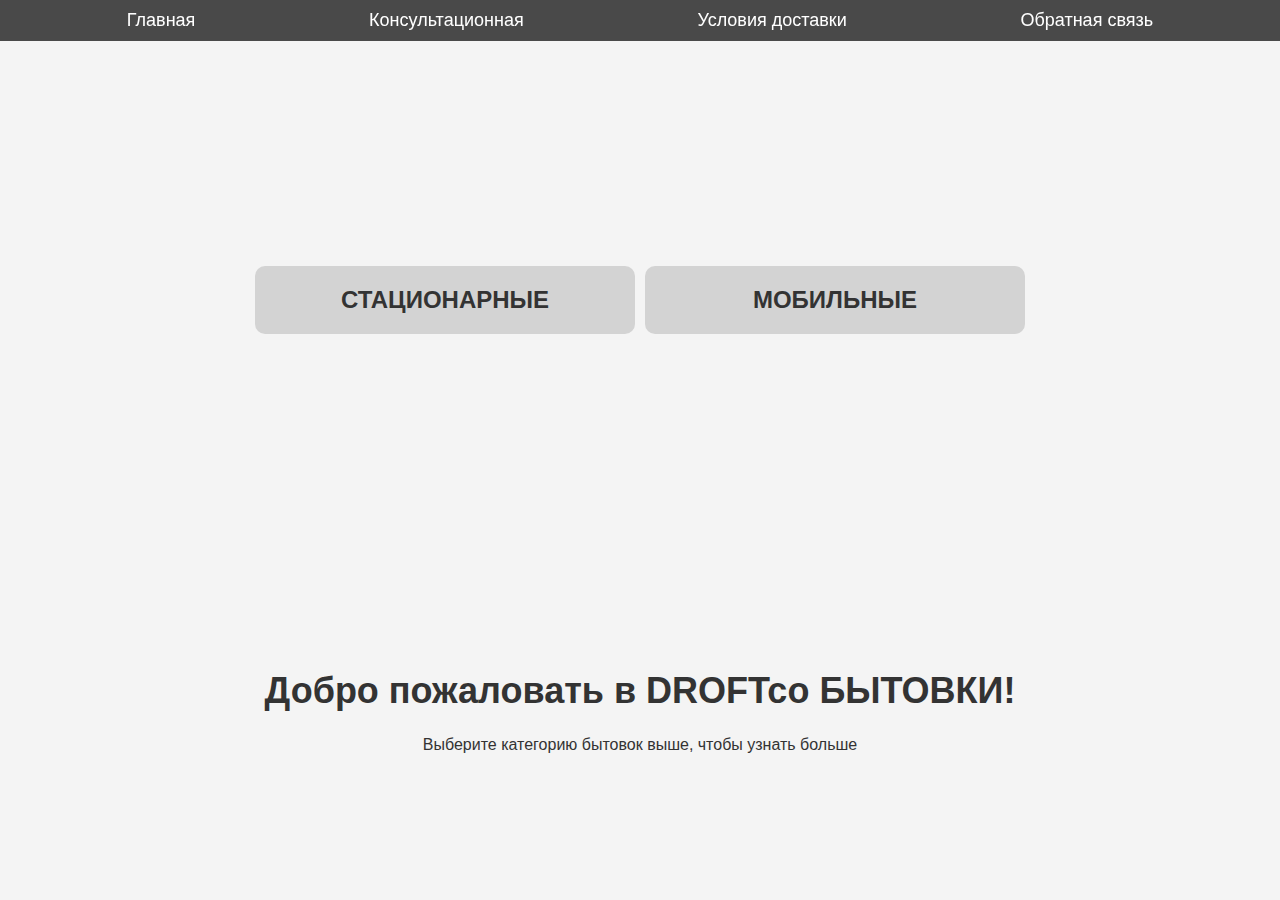
<file: index.html>
<script type="text/javascript">
        var gk_isXlsx = false;
        var gk_xlsxFileLookup = {};
        var gk_fileData = {};
        function filledCell(cell) {
          return cell !== '' && cell != null;
        }
        function loadFileData(filename) {
        if (gk_isXlsx && gk_xlsxFileLookup[filename]) {
            try {
                var workbook = XLSX.read(gk_fileData[filename], { type: 'base64' });
                var firstSheetName = workbook.SheetNames[0];
                var worksheet = workbook.Sheets[firstSheetName];

                // Convert sheet to JSON to filter blank rows
                var jsonData = XLSX.utils.sheet_to_json(worksheet, { header: 1, blankrows: false, defval: '' });
                // Filter out blank rows (rows where all cells are empty, null, or undefined)
                var filteredData = jsonData.filter(row => row.some(filledCell));

                // Heuristic to find the header row by ignoring rows with fewer filled cells than the next row
                var headerRowIndex = filteredData.findIndex((row, index) =>
                  row.filter(filledCell).length >= filteredData[index + 1]?.filter(filledCell).length
                );
                // Fallback
                if (headerRowIndex === -1 || headerRowIndex > 25) {
                  headerRowIndex = 0;
                }

                // Convert filtered JSON back to CSV
                var csv = XLSX.utils.aoa_to_sheet(filteredData.slice(headerRowIndex)); // Create a new sheet from filtered array of arrays
                csv = XLSX.utils.sheet_to_csv(csv, { header: 1 });
                return csv;
            } catch (e) {
                console.error(e);
                return "";
            }
        }
        return gk_fileData[filename] || "";
        }
        </script><script type="text/javascript">
        var gk_isXlsx = false;
        var gk_xlsxFileLookup = {};
        var gk_fileData = {};
        function filledCell(cell) {
          return cell !== '' && cell != null;
        }
        function loadFileData(filename) {
        if (gk_isXlsx && gk_xlsxFileLookup[filename]) {
            try {
                var workbook = XLSX.read(gk_fileData[filename], { type: 'base64' });
                var firstSheetName = workbook.SheetNames[0];
                var worksheet = workbook.Sheets[firstSheetName];

                // Convert sheet to JSON to filter blank rows
                var jsonData = XLSX.utils.sheet_to_json(worksheet, { header: 1, blankrows: false, defval: '' });
                // Filter out blank rows (rows where all cells are empty, null, or undefined)
                var filteredData = jsonData.filter(row => row.some(filledCell));

                // Heuristic to find the header row by ignoring rows with fewer filled cells than the next row
                var headerRowIndex = filteredData.findIndex((row, index) =>
                  row.filter(filledCell).length >= filteredData[index + 1]?.filter(filledCell).length
                );
                // Fallback
                if (headerRowIndex === -1 || headerRowIndex > 25) {
                  headerRowIndex = 0;
                }

                // Convert filtered JSON back to CSV
                var csv = XLSX.utils.aoa_to_sheet(filteredData.slice(headerRowIndex)); // Create a new sheet from filtered array of arrays
                csv = XLSX.utils.sheet_to_csv(csv, { header: 1 });
                return csv;
            } catch (e) {
                console.error(e);
                return "";
            }
        }
        return gk_fileData[filename] || "";
        }
        </script><!DOCTYPE html>
<html lang="ru">
<head>
    <meta charset="UTF-8">
    <meta name="viewport" content="width=device-width, initial-scale=1.0">
    <title>DROFTco БЫТОВКИ - Главная</title>
    <link rel="stylesheet" href="css/css_styles.css">
</head>
<body>
    <nav class="navbar">
        <ul>
            <li><a href="index.html">Главная</a></li>
            <li><a href="consulting.html">Консультационная</a></li>
            <li><a href="delivery.html">Условия доставки</a></li>
            <li><a href="feedback.html">Обратная связь</a></li>
        </ul>
    </nav>
    <section class="button-container">
        <div class="big-button">
            СТАЦИОНАРНЫЕ
            <div class="dropdown-menu">
                <div class="dropdown-grid">
                    <a href="stationary-residential.html" class="dropdown-item">
                        <img src="icons/bed.png" alt="Иконка кровати">
                        <span>ЖИЛЫЕ</span>
                    </a>
                    <a href="stationary-storage.html" class="dropdown-item">
                        <img src="icons/storage.png" alt="Иконка склада">
                        <span>СКЛАДЫ</span>
                    </a>
                    <a href="stationary-kitchen.html" class="dropdown-item">
                        <img src="icons/kitchen.png" alt="Иконка плиты">
                        <span>КУХНИ</span>
                    </a>
                    <a href="stationary-office.html" class="dropdown-item">
                        <img src="icons/printer.png" alt="Иконка принтера">
                        <span>ОФИСЫ</span>
                    </a>
                </div>
            </div>
        </div>
        <div class="big-button">
            МОБИЛЬНЫЕ
            <div class="dropdown-menu">
                <div class="dropdown-grid">
                    <a href="mobile-residential.html" class="dropdown-item">
                        <img src="icons/bed.png" alt="Иконка кровати">
                        <span>ЖИЛЫЕ</span>
                    </a>
                    <a href="mobile-storage.html" class="dropdown-item">
                        <img src="icons/storage.png" alt="Иконка склада">
                        <span>СКЛАДЫ</span>
                    </a>
                    <a href="mobile-kitchen.html" class="dropdown-item">
                        <img src="icons/kitchen.png" alt="Иконка плиты">
                        <span>КУХНИ</span>
                    </a>
                    <a href="mobile-office.html" class="dropdown-item">
                        <img src="icons/printer.png" alt="Иконка принтера">
                        <span>ОФИСЫ</span>
                    </a>
                </div>
            </div>
        </div>
    </section>
    <section class="content">
        <h1>Добро пожаловать в DROFTco БЫТОВКИ!</h1>
        <p>Выберите категорию бытовок выше, чтобы узнать больше</p>
    </section>
</body>
</html>
</file>
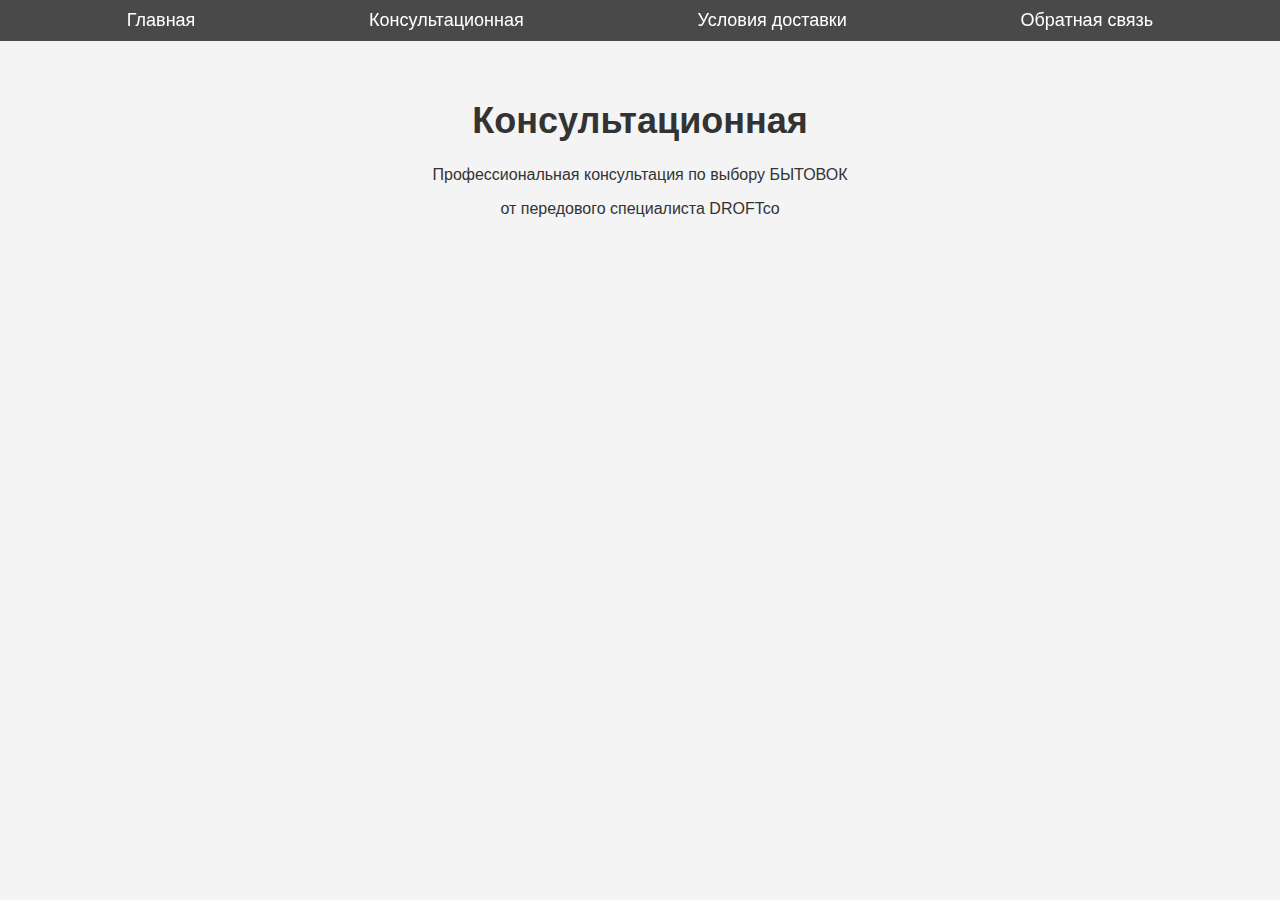
<file: consulting.html>
<script type="text/javascript">
        var gk_isXlsx = false;
        var gk_xlsxFileLookup = {};
        var gk_fileData = {};
        function filledCell(cell) {
          return cell !== '' && cell != null;
        }
        function loadFileData(filename) {
        if (gk_isXlsx && gk_xlsxFileLookup[filename]) {
            try {
                var workbook = XLSX.read(gk_fileData[filename], { type: 'base64' });
                var firstSheetName = workbook.SheetNames[0];
                var worksheet = workbook.Sheets[firstSheetName];

                // Convert sheet to JSON to filter blank rows
                var jsonData = XLSX.utils.sheet_to_json(worksheet, { header: 1, blankrows: false, defval: '' });
                // Filter out blank rows (rows where all cells are empty, null, or undefined)
                var filteredData = jsonData.filter(row => row.some(filledCell));

                // Heuristic to find the header row by ignoring rows with fewer filled cells than the next row
                var headerRowIndex = filteredData.findIndex((row, index) =>
                  row.filter(filledCell).length >= filteredData[index + 1]?.filter(filledCell).length
                );
                // Fallback
                if (headerRowIndex === -1 || headerRowIndex > 25) {
                  headerRowIndex = 0;
                }

                // Convert filtered JSON back to CSV
                var csv = XLSX.utils.aoa_to_sheet(filteredData.slice(headerRowIndex)); // Create a new sheet from filtered array of arrays
                csv = XLSX.utils.sheet_to_csv(csv, { header: 1 });
                return csv;
            } catch (e) {
                console.error(e);
                return "";
            }
        }
        return gk_fileData[filename] || "";
        }
        </script><script type="text/javascript">
        var gk_isXlsx = false;
        var gk_xlsxFileLookup = {};
        var gk_fileData = {};
        function filledCell(cell) {
          return cell !== '' && cell != null;
        }
        function loadFileData(filename) {
        if (gk_isXlsx && gk_xlsxFileLookup[filename]) {
            try {
                var workbook = XLSX.read(gk_fileData[filename], { type: 'base64' });
                var firstSheetName = workbook.SheetNames[0];
                var worksheet = workbook.Sheets[firstSheetName];

                // Convert sheet to JSON to filter blank rows
                var jsonData = XLSX.utils.sheet_to_json(worksheet, { header: 1, blankrows: false, defval: '' });
                // Filter out blank rows (rows where all cells are empty, null, or undefined)
                var filteredData = jsonData.filter(row => row.some(filledCell));

                // Heuristic to find the header row by ignoring rows with fewer filled cells than the next row
                var headerRowIndex = filteredData.findIndex((row, index) =>
                  row.filter(filledCell).length >= filteredData[index + 1]?.filter(filledCell).length
                );
                // Fallback
                if (headerRowIndex === -1 || headerRowIndex > 25) {
                  headerRowIndex = 0;
                }

                // Convert filtered JSON back to CSV
                var csv = XLSX.utils.aoa_to_sheet(filteredData.slice(headerRowIndex)); // Create a new sheet from filtered array of arrays
                csv = XLSX.utils.sheet_to_csv(csv, { header: 1 });
                return csv;
            } catch (e) {
                console.error(e);
                return "";
            }
        }
        return gk_fileData[filename] || "";
        }
        </script><!DOCTYPE html>
<html lang="ru">
<head>
    <meta charset="UTF-8">
    <meta name="viewport" content="width=device-width, initial-scale=1.0">
    <title>DROFTco БЫТОВКИ - Консультационная</title>
    <link rel="stylesheet" href="css/css_styles.css">
</head>
<body>
    <nav class="navbar">
        <ul>
            <li><a href="index.html">Главная</a></li>
            <li><a href="consulting.html">Консультационная</a></li>
            <li><a href="delivery.html">Условия доставки</a></li>
            <li><a href="feedback.html">Обратная связь</a></li>
        </ul>
    </nav>
    <section class="content">
        <h1>Консультационная</h1>
        <p>Профессиональная консультация по выбору БЫТОВОК</p>
        <p>от передового специалиста DROFTco</p>
    </section>
</body>
</html>
</file>
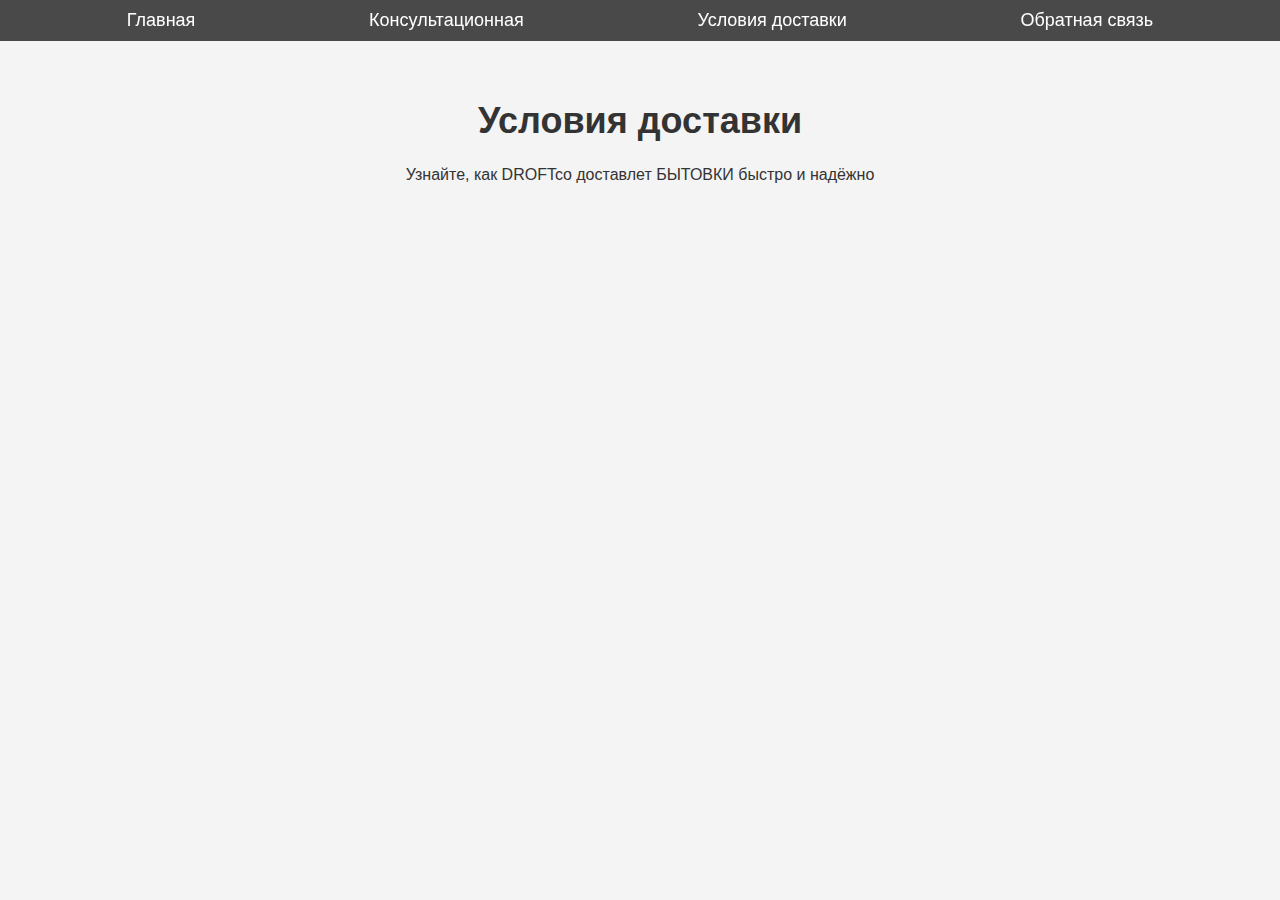
<file: delivery.html>
<script type="text/javascript">
        var gk_isXlsx = false;
        var gk_xlsxFileLookup = {};
        var gk_fileData = {};
        function filledCell(cell) {
          return cell !== '' && cell != null;
        }
        function loadFileData(filename) {
        if (gk_isXlsx && gk_xlsxFileLookup[filename]) {
            try {
                var workbook = XLSX.read(gk_fileData[filename], { type: 'base64' });
                var firstSheetName = workbook.SheetNames[0];
                var worksheet = workbook.Sheets[firstSheetName];

                // Convert sheet to JSON to filter blank rows
                var jsonData = XLSX.utils.sheet_to_json(worksheet, { header: 1, blankrows: false, defval: '' });
                // Filter out blank rows (rows where all cells are empty, null, or undefined)
                var filteredData = jsonData.filter(row => row.some(filledCell));

                // Heuristic to find the header row by ignoring rows with fewer filled cells than the next row
                var headerRowIndex = filteredData.findIndex((row, index) =>
                  row.filter(filledCell).length >= filteredData[index + 1]?.filter(filledCell).length
                );
                // Fallback
                if (headerRowIndex === -1 || headerRowIndex > 25) {
                  headerRowIndex = 0;
                }

                // Convert filtered JSON back to CSV
                var csv = XLSX.utils.aoa_to_sheet(filteredData.slice(headerRowIndex)); // Create a new sheet from filtered array of arrays
                csv = XLSX.utils.sheet_to_csv(csv, { header: 1 });
                return csv;
            } catch (e) {
                console.error(e);
                return "";
            }
        }
        return gk_fileData[filename] || "";
        }
        </script><script type="text/javascript">
        var gk_isXlsx = false;
        var gk_xlsxFileLookup = {};
        var gk_fileData = {};
        function filledCell(cell) {
          return cell !== '' && cell != null;
        }
        function loadFileData(filename) {
        if (gk_isXlsx && gk_xlsxFileLookup[filename]) {
            try {
                var workbook = XLSX.read(gk_fileData[filename], { type: 'base64' });
                var firstSheetName = workbook.SheetNames[0];
                var worksheet = workbook.Sheets[firstSheetName];

                // Convert sheet to JSON to filter blank rows
                var jsonData = XLSX.utils.sheet_to_json(worksheet, { header: 1, blankrows: false, defval: '' });
                // Filter out blank rows (rows where all cells are empty, null, or undefined)
                var filteredData = jsonData.filter(row => row.some(filledCell));

                // Heuristic to find the header row by ignoring rows with fewer filled cells than the next row
                var headerRowIndex = filteredData.findIndex((row, index) =>
                  row.filter(filledCell).length >= filteredData[index + 1]?.filter(filledCell).length
                );
                // Fallback
                if (headerRowIndex === -1 || headerRowIndex > 25) {
                  headerRowIndex = 0;
                }

                // Convert filtered JSON back to CSV
                var csv = XLSX.utils.aoa_to_sheet(filteredData.slice(headerRowIndex)); // Create a new sheet from filtered array of arrays
                csv = XLSX.utils.sheet_to_csv(csv, { header: 1 });
                return csv;
            } catch (e) {
                console.error(e);
                return "";
            }
        }
        return gk_fileData[filename] || "";
        }
        </script><!DOCTYPE html>
<html lang="ru">
<head>
    <meta charset="UTF-8">
    <meta name="viewport" content="width=device-width, initial-scale=1.0">
    <title>DROFTco БЫТОВКИ - Условия доставки</title>
    <link rel="stylesheet" href="css/css_styles.css">
</head>
<body>
    <nav class="navbar">
        <ul>
            <li><a href="index.html">Главная</a></li>
            <li><a href="consulting.html">Консультационная</a></li>
            <li><a href="delivery.html">Условия доставки</a></li>
            <li><a href="feedback.html">Обратная связь</a></li>
        </ul>
    </nav>
    <section class="content">
        <h1>Условия доставки</h1>
        <p>Узнайте, как DROFTco доставлет БЫТОВКИ быстро и надёжно</p>
    </section>
</body>
</html>
</file>
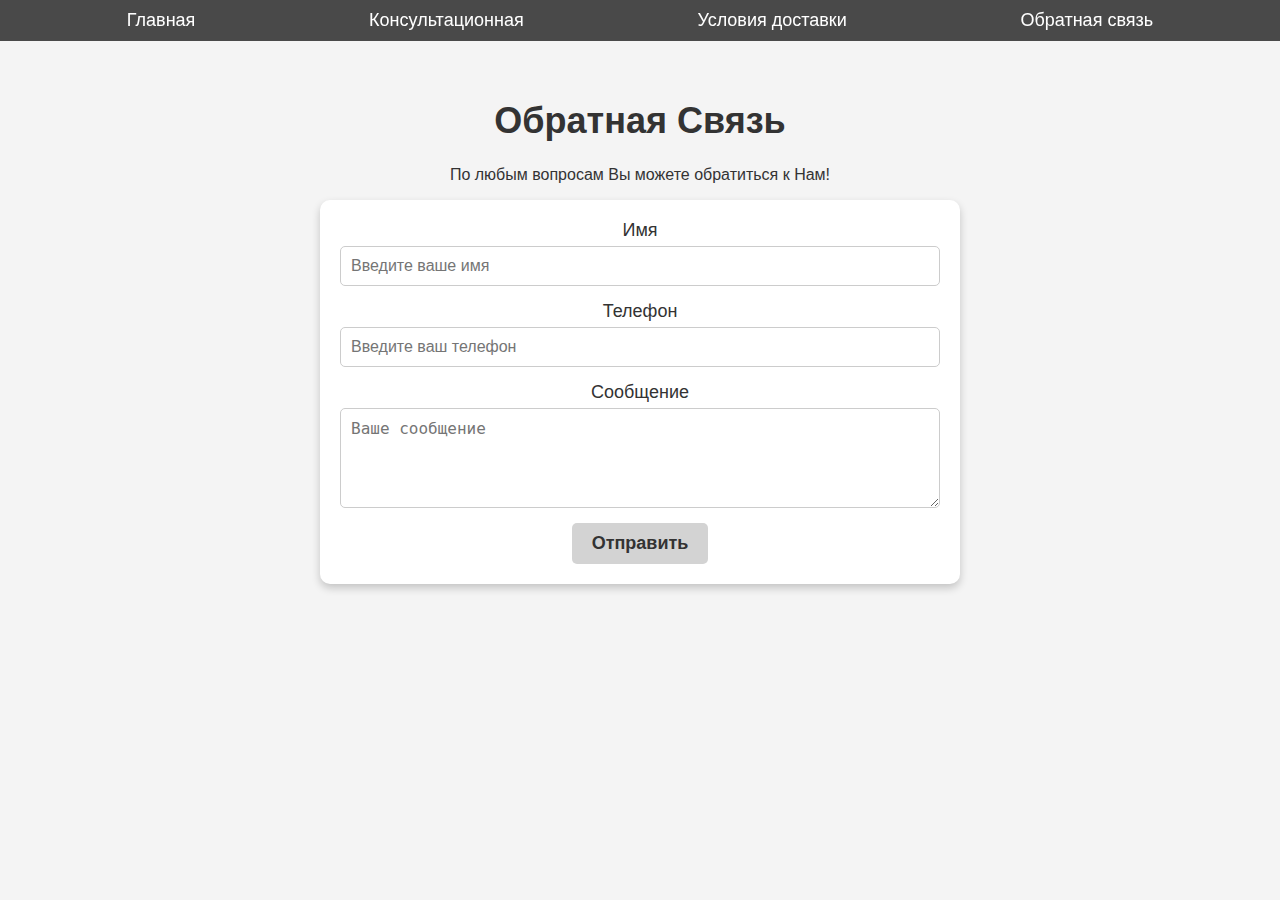
<file: feedback.html>
<script type="text/javascript">
        var gk_isXlsx = false;
        var gk_xlsxFileLookup = {};
        var gk_fileData = {};
        function filledCell(cell) {
          return cell !== '' && cell != null;
        }
        function loadFileData(filename) {
        if (gk_isXlsx && gk_xlsxFileLookup[filename]) {
            try {
                var workbook = XLSX.read(gk_fileData[filename], { type: 'base64' });
                var firstSheetName = workbook.SheetNames[0];
                var worksheet = workbook.Sheets[firstSheetName];

                // Convert sheet to JSON to filter blank rows
                var jsonData = XLSX.utils.sheet_to_json(worksheet, { header: 1, blankrows: false, defval: '' });
                // Filter out blank rows (rows where all cells are empty, null, or undefined)
                var filteredData = jsonData.filter(row => row.some(filledCell));

                // Heuristic to find the header row by ignoring rows with fewer filled cells than the next row
                var headerRowIndex = filteredData.findIndex((row, index) =>
                  row.filter(filledCell).length >= filteredData[index + 1]?.filter(filledCell).length
                );
                // Fallback
                if (headerRowIndex === -1 || headerRowIndex > 25) {
                  headerRowIndex = 0;
                }

                // Convert filtered JSON back to CSV
                var csv = XLSX.utils.aoa_to_sheet(filteredData.slice(headerRowIndex)); // Create a new sheet from filtered array of arrays
                csv = XLSX.utils.sheet_to_csv(csv, { header: 1 });
                return csv;
            } catch (e) {
                console.error(e);
                return "";
            }
        }
        return gk_fileData[filename] || "";
        }
        </script><script type="text/javascript">
        var gk_isXlsx = false;
        var gk_xlsxFileLookup = {};
        var gk_fileData = {};
        function filledCell(cell) {
          return cell !== '' && cell != null;
        }
        function loadFileData(filename) {
        if (gk_isXlsx && gk_xlsxFileLookup[filename]) {
            try {
                var workbook = XLSX.read(gk_fileData[filename], { type: 'base64' });
                var firstSheetName = workbook.SheetNames[0];
                var worksheet = workbook.Sheets[firstSheetName];

                // Convert sheet to JSON to filter blank rows
                var jsonData = XLSX.utils.sheet_to_json(worksheet, { header: 1, blankrows: false, defval: '' });
                // Filter out blank rows (rows where all cells are empty, null, or undefined)
                var filteredData = jsonData.filter(row => row.some(filledCell));

                // Heuristic to find the header row by ignoring rows with fewer filled cells than the next row
                var headerRowIndex = filteredData.findIndex((row, index) =>
                  row.filter(filledCell).length >= filteredData[index + 1]?.filter(filledCell).length
                );
                // Fallback
                if (headerRowIndex === -1 || headerRowIndex > 25) {
                  headerRowIndex = 0;
                }

                // Convert filtered JSON back to CSV
                var csv = XLSX.utils.aoa_to_sheet(filteredData.slice(headerRowIndex)); // Create a new sheet from filtered array of arrays
                csv = XLSX.utils.sheet_to_csv(csv, { header: 1 });
                return csv;
            } catch (e) {
                console.error(e);
                return "";
            }
        }
        return gk_fileData[filename] || "";
        }
        </script><!DOCTYPE html>
<html lang="ru">
<head>
    <meta charset="UTF-8">
    <meta name="viewport" content="width=device-width, initial-scale=1.0">
    <title>DROFTco БЫТОВКИ - Обратная связь</title>
    <link rel="stylesheet" href="css/css_styles.css">
    <style>
        .feedback-form {
            max-width: 600px;
            margin: 0 auto;
            background-color: #fff;
            padding: 20px;
            border-radius: 10px;
            box-shadow: 0 4px 8px rgba(0, 0, 0, 0.2);
        }
        .form-group {
            margin-bottom: 15px;
        }
        .form-group label {
            display: block;
            font-size: 18px;
            margin-bottom: 5px;
        }
        .form-group input, .form-group textarea {
            width: 100%;
            padding: 10px;
            font-size: 16px;
            border: 1px solid #ccc;
            border-radius: 5px;
            box-sizing: border-box;
        }
        .form-group textarea {
            resize: vertical;
            min-height: 100px;
        }
        .submit-button {
            background-color: #d3d3d3;
            color: #333;
            padding: 10px 20px;
            font-size: 18px;
            font-weight: bold;
            border: none;
            border-radius: 5px;
            cursor: pointer;
            transition: background-color 0.3s ease;
            display: block;
            margin: 0 auto;
        }
        .submit-button:hover {
            background-color: #b0b0b0;
        }
    </style>
</head>
<body>
    <nav class="navbar">
        <ul>
            <li><a href="index.html">Главная</a></li>
            <li><a href="consulting.html">Консультационная</a></li>
            <li><a href="delivery.html">Условия доставки</a></li>
            <li><a href="feedback.html">Обратная связь</a></li>
        </ul>
    </nav>
    <section class="content">
        <h1>Обратная Связь</h1>
        <p>По любым вопросам Вы можете обратиться к Нам!</p>
        <div class="feedback-form">
            <div class="form-group">
                <label for="name">Имя</label>
                <input type="text" id="name" name="name" placeholder="Введите ваше имя" required>
            </div>
            <div class="form-group">
                <label for="phone">Телефон</label>
                <input type="tel" id="phone" name="phone" placeholder="Введите ваш телефон" required>
            </div>
            <div class="form-group">
                <label for="message">Сообщение</label>
                <textarea id="message" name="message" placeholder="Ваше сообщение" required></textarea>
            </div>
            <button type="submit" class="submit-button">Отправить</button>
        </div>
    </section>
</body>
</html>
</file>
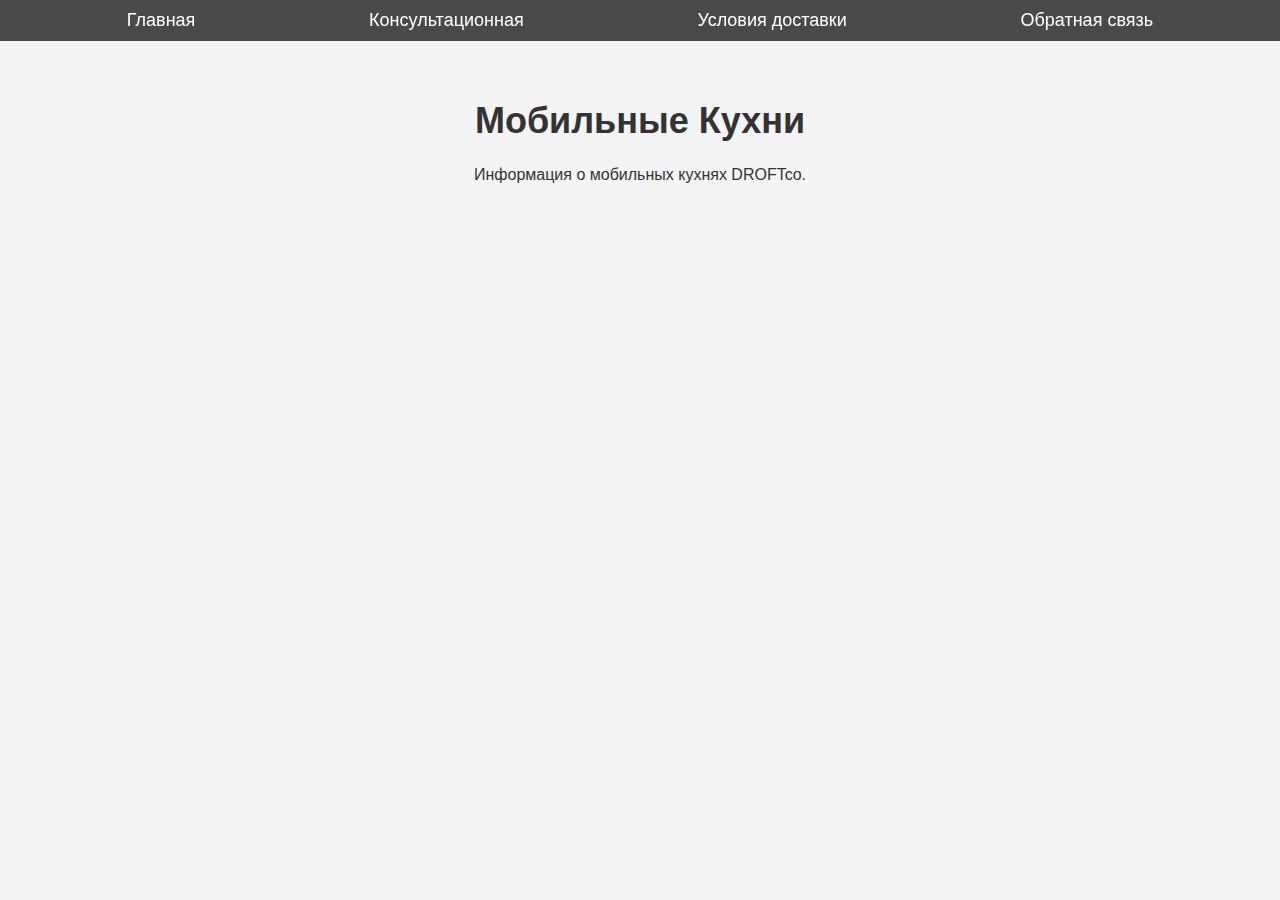
<file: mobile-kitchen.html>
<script type="text/javascript">
        var gk_isXlsx = false;
        var gk_xlsxFileLookup = {};
        var gk_fileData = {};
        function filledCell(cell) {
          return cell !== '' && cell != null;
        }
        function loadFileData(filename) {
        if (gk_isXlsx && gk_xlsxFileLookup[filename]) {
            try {
                var workbook = XLSX.read(gk_fileData[filename], { type: 'base64' });
                var firstSheetName = workbook.SheetNames[0];
                var worksheet = workbook.Sheets[firstSheetName];

                // Convert sheet to JSON to filter blank rows
                var jsonData = XLSX.utils.sheet_to_json(worksheet, { header: 1, blankrows: false, defval: '' });
                // Filter out blank rows (rows where all cells are empty, null, or undefined)
                var filteredData = jsonData.filter(row => row.some(filledCell));

                // Heuristic to find the header row by ignoring rows with fewer filled cells than the next row
                var headerRowIndex = filteredData.findIndex((row, index) =>
                  row.filter(filledCell).length >= filteredData[index + 1]?.filter(filledCell).length
                );
                // Fallback
                if (headerRowIndex === -1 || headerRowIndex > 25) {
                  headerRowIndex = 0;
                }

                // Convert filtered JSON back to CSV
                var csv = XLSX.utils.aoa_to_sheet(filteredData.slice(headerRowIndex)); // Create a new sheet from filtered array of arrays
                csv = XLSX.utils.sheet_to_csv(csv, { header: 1 });
                return csv;
            } catch (e) {
                console.error(e);
                return "";
            }
        }
        return gk_fileData[filename] || "";
        }
        </script><script type="text/javascript">
        var gk_isXlsx = false;
        var gk_xlsxFileLookup = {};
        var gk_fileData = {};
        function filledCell(cell) {
          return cell !== '' && cell != null;
        }
        function loadFileData(filename) {
        if (gk_isXlsx && gk_xlsxFileLookup[filename]) {
            try {
                var workbook = XLSX.read(gk_fileData[filename], { type: 'base64' });
                var firstSheetName = workbook.SheetNames[0];
                var worksheet = workbook.Sheets[firstSheetName];

                // Convert sheet to JSON to filter blank rows
                var jsonData = XLSX.utils.sheet_to_json(worksheet, { header: 1, blankrows: false, defval: '' });
                // Filter out blank rows (rows where all cells are empty, null, or undefined)
                var filteredData = jsonData.filter(row => row.some(filledCell));

                // Heuristic to find the header row by ignoring rows with fewer filled cells than the next row
                var headerRowIndex = filteredData.findIndex((row, index) =>
                  row.filter(filledCell).length >= filteredData[index + 1]?.filter(filledCell).length
                );
                // Fallback
                if (headerRowIndex === -1 || headerRowIndex > 25) {
                  headerRowIndex = 0;
                }

                // Convert filtered JSON back to CSV
                var csv = XLSX.utils.aoa_to_sheet(filteredData.slice(headerRowIndex)); // Create a new sheet from filtered array of arrays
                csv = XLSX.utils.sheet_to_csv(csv, { header: 1 });
                return csv;
            } catch (e) {
                console.error(e);
                return "";
            }
        }
        return gk_fileData[filename] || "";
        }
        </script><!DOCTYPE html>
<html lang="ru">
<head>
    <meta charset="UTF-8">
    <meta name="viewport" content="width=device-width, initial-scale=1.0">
    <title>DROFTco БЫТОВКИ - Мобильные Кухни</title>
    <link rel="stylesheet" href="css/css_styles.css">
</head>
<body>
    <nav class="navbar">
        <ul>
            <li><a href="index.html">Главная</a></li>
            <li><a href="consulting.html">Консультационная</a></li>
            <li><a href="delivery.html">Условия доставки</a></li>
            <li><a href="feedback.html">Обратная связь</a></li>
        </ul>
    </nav>
    <section class="content">
        <h1>Мобильные Кухни</h1>
        <p>Информация о мобильных кухнях DROFTco.</p>
    </section>
</body>
</html>
</file>
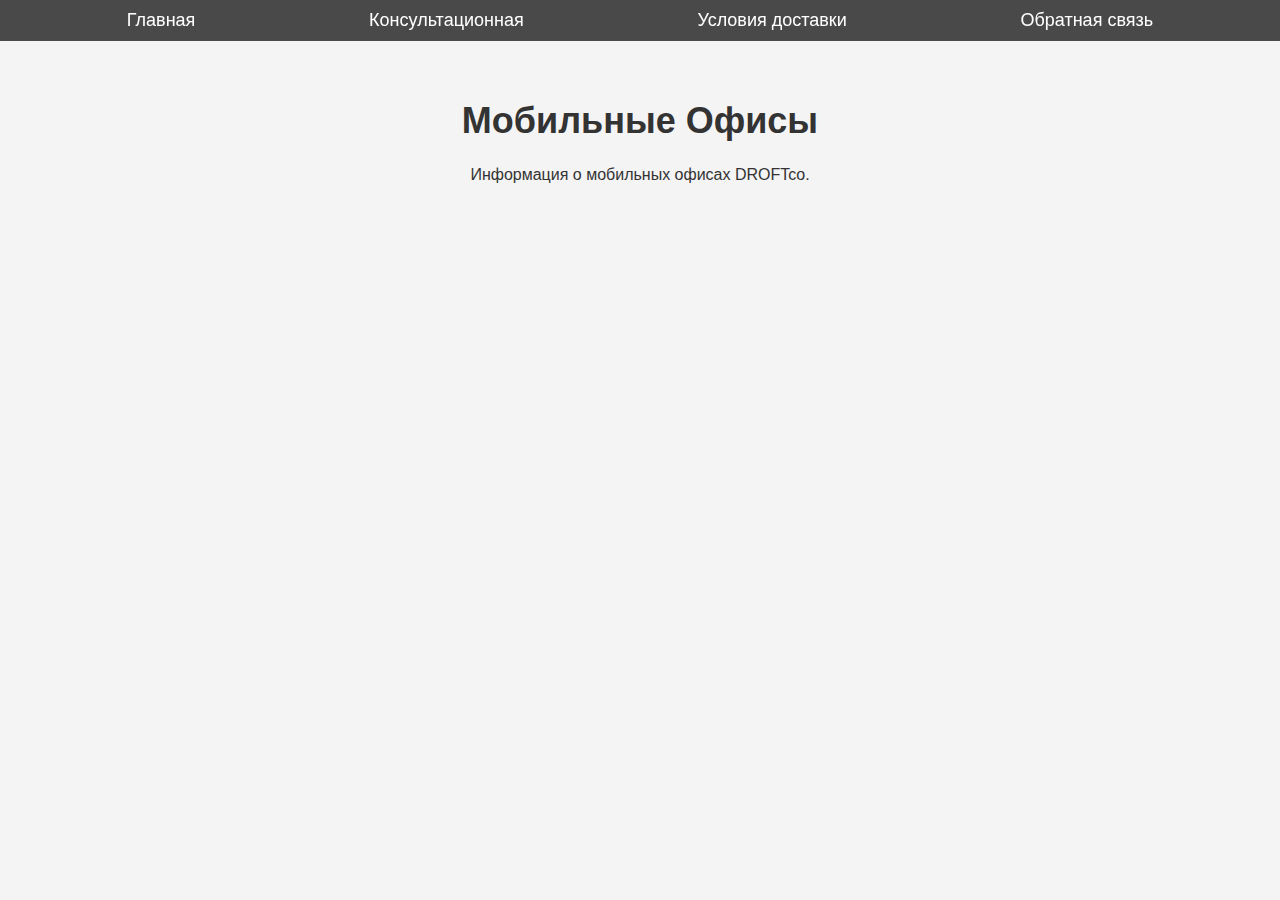
<file: mobile-office.html>
<script type="text/javascript">
        var gk_isXlsx = false;
        var gk_xlsxFileLookup = {};
        var gk_fileData = {};
        function filledCell(cell) {
          return cell !== '' && cell != null;
        }
        function loadFileData(filename) {
        if (gk_isXlsx && gk_xlsxFileLookup[filename]) {
            try {
                var workbook = XLSX.read(gk_fileData[filename], { type: 'base64' });
                var firstSheetName = workbook.SheetNames[0];
                var worksheet = workbook.Sheets[firstSheetName];

                // Convert sheet to JSON to filter blank rows
                var jsonData = XLSX.utils.sheet_to_json(worksheet, { header: 1, blankrows: false, defval: '' });
                // Filter out blank rows (rows where all cells are empty, null, or undefined)
                var filteredData = jsonData.filter(row => row.some(filledCell));

                // Heuristic to find the header row by ignoring rows with fewer filled cells than the next row
                var headerRowIndex = filteredData.findIndex((row, index) =>
                  row.filter(filledCell).length >= filteredData[index + 1]?.filter(filledCell).length
                );
                // Fallback
                if (headerRowIndex === -1 || headerRowIndex > 25) {
                  headerRowIndex = 0;
                }

                // Convert filtered JSON back to CSV
                var csv = XLSX.utils.aoa_to_sheet(filteredData.slice(headerRowIndex)); // Create a new sheet from filtered array of arrays
                csv = XLSX.utils.sheet_to_csv(csv, { header: 1 });
                return csv;
            } catch (e) {
                console.error(e);
                return "";
            }
        }
        return gk_fileData[filename] || "";
        }
        </script><script type="text/javascript">
        var gk_isXlsx = false;
        var gk_xlsxFileLookup = {};
        var gk_fileData = {};
        function filledCell(cell) {
          return cell !== '' && cell != null;
        }
        function loadFileData(filename) {
        if (gk_isXlsx && gk_xlsxFileLookup[filename]) {
            try {
                var workbook = XLSX.read(gk_fileData[filename], { type: 'base64' });
                var firstSheetName = workbook.SheetNames[0];
                var worksheet = workbook.Sheets[firstSheetName];

                // Convert sheet to JSON to filter blank rows
                var jsonData = XLSX.utils.sheet_to_json(worksheet, { header: 1, blankrows: false, defval: '' });
                // Filter out blank rows (rows where all cells are empty, null, or undefined)
                var filteredData = jsonData.filter(row => row.some(filledCell));

                // Heuristic to find the header row by ignoring rows with fewer filled cells than the next row
                var headerRowIndex = filteredData.findIndex((row, index) =>
                  row.filter(filledCell).length >= filteredData[index + 1]?.filter(filledCell).length
                );
                // Fallback
                if (headerRowIndex === -1 || headerRowIndex > 25) {
                  headerRowIndex = 0;
                }

                // Convert filtered JSON back to CSV
                var csv = XLSX.utils.aoa_to_sheet(filteredData.slice(headerRowIndex)); // Create a new sheet from filtered array of arrays
                csv = XLSX.utils.sheet_to_csv(csv, { header: 1 });
                return csv;
            } catch (e) {
                console.error(e);
                return "";
            }
        }
        return gk_fileData[filename] || "";
        }
        </script><!DOCTYPE html>
<html lang="ru">
<head>
    <meta charset="UTF-8">
    <meta name="viewport" content="width=device-width, initial-scale=1.0">
    <title>DROFTco БЫТОВКИ - Мобильные Офисы</title>
    <link rel="stylesheet" href="css/css_styles.css">
</head>
<body>
    <nav class="navbar">
        <ul>
            <li><a href="index.html">Главная</a></li>
            <li><a href="consulting.html">Консультационная</a></li>
            <li><a href="delivery.html">Условия доставки</a></li>
            <li><a href="feedback.html">Обратная связь</a></li>
        </ul>
    </nav>
    <section class="content">
        <h1>Мобильные Офисы</h1>
        <p>Информация о мобильных офисах DROFTco.</p>
    </section>
</body>
</html>
</file>
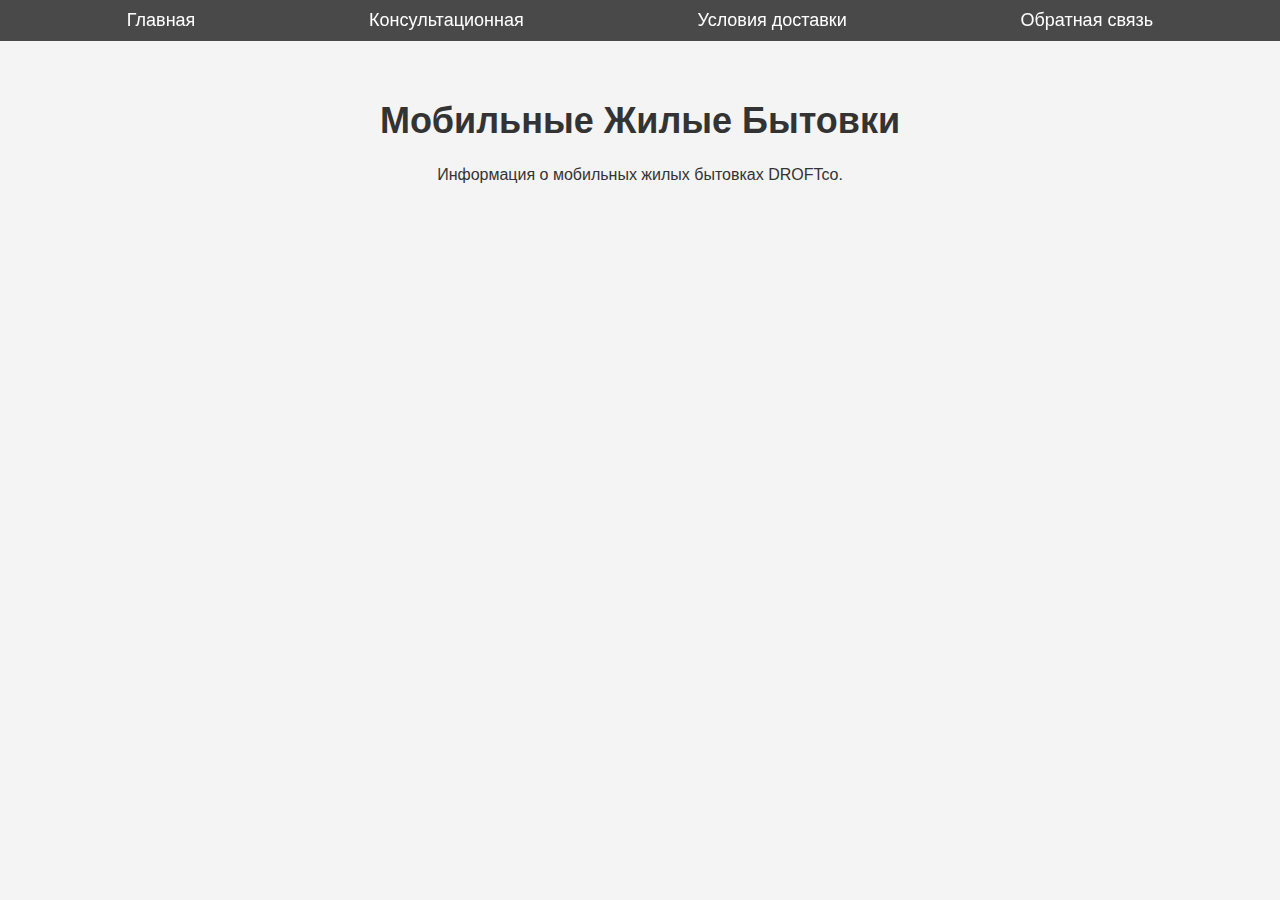
<file: mobile-residential.html>
<script type="text/javascript">
        var gk_isXlsx = false;
        var gk_xlsxFileLookup = {};
        var gk_fileData = {};
        function filledCell(cell) {
          return cell !== '' && cell != null;
        }
        function loadFileData(filename) {
        if (gk_isXlsx && gk_xlsxFileLookup[filename]) {
            try {
                var workbook = XLSX.read(gk_fileData[filename], { type: 'base64' });
                var firstSheetName = workbook.SheetNames[0];
                var worksheet = workbook.Sheets[firstSheetName];

                // Convert sheet to JSON to filter blank rows
                var jsonData = XLSX.utils.sheet_to_json(worksheet, { header: 1, blankrows: false, defval: '' });
                // Filter out blank rows (rows where all cells are empty, null, or undefined)
                var filteredData = jsonData.filter(row => row.some(filledCell));

                // Heuristic to find the header row by ignoring rows with fewer filled cells than the next row
                var headerRowIndex = filteredData.findIndex((row, index) =>
                  row.filter(filledCell).length >= filteredData[index + 1]?.filter(filledCell).length
                );
                // Fallback
                if (headerRowIndex === -1 || headerRowIndex > 25) {
                  headerRowIndex = 0;
                }

                // Convert filtered JSON back to CSV
                var csv = XLSX.utils.aoa_to_sheet(filteredData.slice(headerRowIndex)); // Create a new sheet from filtered array of arrays
                csv = XLSX.utils.sheet_to_csv(csv, { header: 1 });
                return csv;
            } catch (e) {
                console.error(e);
                return "";
            }
        }
        return gk_fileData[filename] || "";
        }
        </script><script type="text/javascript">
        var gk_isXlsx = false;
        var gk_xlsxFileLookup = {};
        var gk_fileData = {};
        function filledCell(cell) {
          return cell !== '' && cell != null;
        }
        function loadFileData(filename) {
        if (gk_isXlsx && gk_xlsxFileLookup[filename]) {
            try {
                var workbook = XLSX.read(gk_fileData[filename], { type: 'base64' });
                var firstSheetName = workbook.SheetNames[0];
                var worksheet = workbook.Sheets[firstSheetName];

                // Convert sheet to JSON to filter blank rows
                var jsonData = XLSX.utils.sheet_to_json(worksheet, { header: 1, blankrows: false, defval: '' });
                // Filter out blank rows (rows where all cells are empty, null, or undefined)
                var filteredData = jsonData.filter(row => row.some(filledCell));

                // Heuristic to find the header row by ignoring rows with fewer filled cells than the next row
                var headerRowIndex = filteredData.findIndex((row, index) =>
                  row.filter(filledCell).length >= filteredData[index + 1]?.filter(filledCell).length
                );
                // Fallback
                if (headerRowIndex === -1 || headerRowIndex > 25) {
                  headerRowIndex = 0;
                }

                // Convert filtered JSON back to CSV
                var csv = XLSX.utils.aoa_to_sheet(filteredData.slice(headerRowIndex)); // Create a new sheet from filtered array of arrays
                csv = XLSX.utils.sheet_to_csv(csv, { header: 1 });
                return csv;
            } catch (e) {
                console.error(e);
                return "";
            }
        }
        return gk_fileData[filename] || "";
        }
        </script><!DOCTYPE html>
<html lang="ru">
<head>
    <meta charset="UTF-8">
    <meta name="viewport" content="width=device-width, initial-scale=1.0">
    <title>DROFTco БЫТОВКИ - Мобильные Жилые Бытовки</title>
    <link rel="stylesheet" href="css/css_styles.css">
</head>
<body>
    <nav class="navbar">
        <ul>
            <li><a href="index.html">Главная</a></li>
            <li><a href="consulting.html">Консультационная</a></li>
            <li><a href="delivery.html">Условия доставки</a></li>
            <li><a href="feedback.html">Обратная связь</a></li>
        </ul>
    </nav>
    <section class="content">
        <h1>Мобильные Жилые Бытовки</h1>
        <p>Информация о мобильных жилых бытовках DROFTco.</p>
    </section>
</body>
</html>
</file>
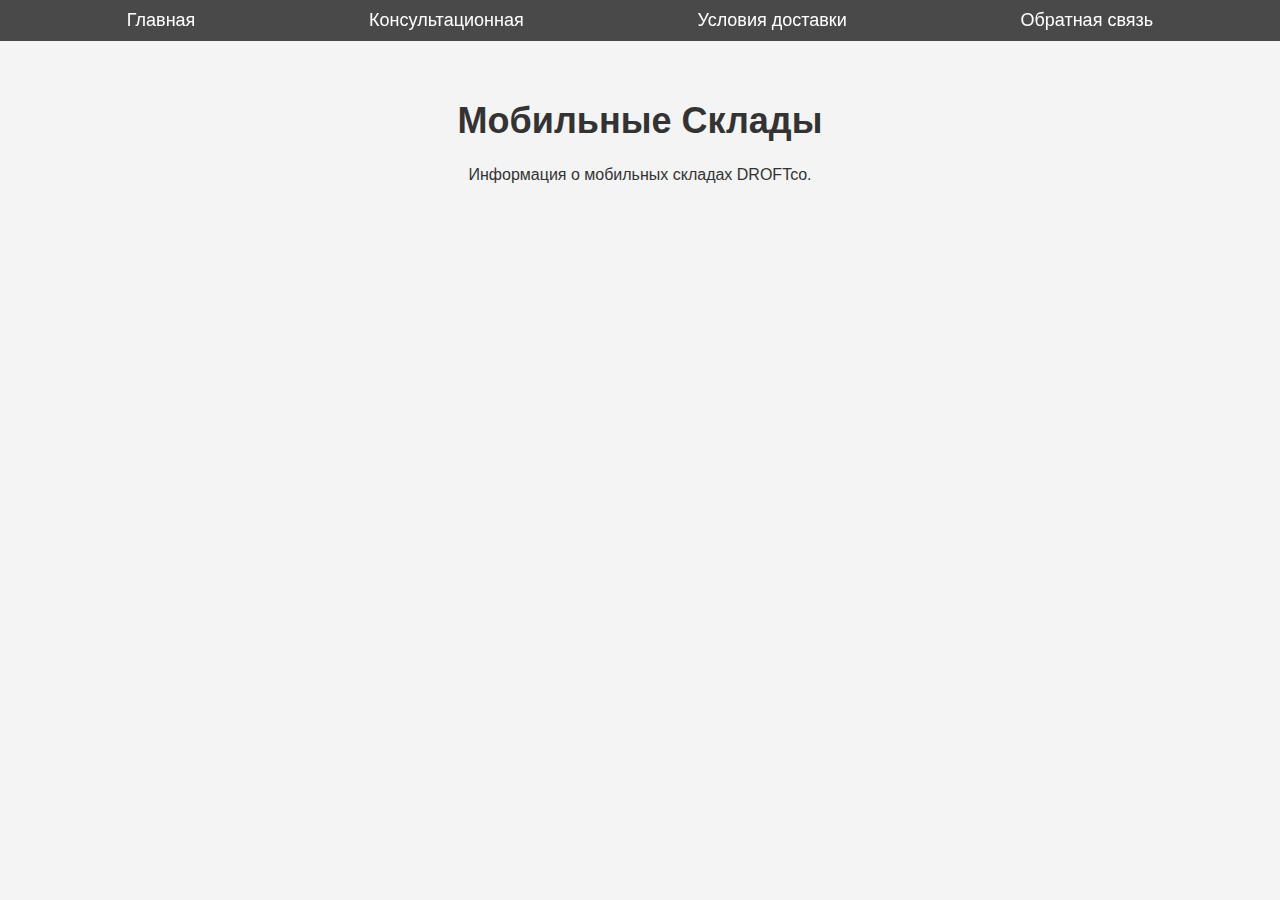
<file: mobile-storage.html>
<script type="text/javascript">
        var gk_isXlsx = false;
        var gk_xlsxFileLookup = {};
        var gk_fileData = {};
        function filledCell(cell) {
          return cell !== '' && cell != null;
        }
        function loadFileData(filename) {
        if (gk_isXlsx && gk_xlsxFileLookup[filename]) {
            try {
                var workbook = XLSX.read(gk_fileData[filename], { type: 'base64' });
                var firstSheetName = workbook.SheetNames[0];
                var worksheet = workbook.Sheets[firstSheetName];

                // Convert sheet to JSON to filter blank rows
                var jsonData = XLSX.utils.sheet_to_json(worksheet, { header: 1, blankrows: false, defval: '' });
                // Filter out blank rows (rows where all cells are empty, null, or undefined)
                var filteredData = jsonData.filter(row => row.some(filledCell));

                // Heuristic to find the header row by ignoring rows with fewer filled cells than the next row
                var headerRowIndex = filteredData.findIndex((row, index) =>
                  row.filter(filledCell).length >= filteredData[index + 1]?.filter(filledCell).length
                );
                // Fallback
                if (headerRowIndex === -1 || headerRowIndex > 25) {
                  headerRowIndex = 0;
                }

                // Convert filtered JSON back to CSV
                var csv = XLSX.utils.aoa_to_sheet(filteredData.slice(headerRowIndex)); // Create a new sheet from filtered array of arrays
                csv = XLSX.utils.sheet_to_csv(csv, { header: 1 });
                return csv;
            } catch (e) {
                console.error(e);
                return "";
            }
        }
        return gk_fileData[filename] || "";
        }
        </script><script type="text/javascript">
        var gk_isXlsx = false;
        var gk_xlsxFileLookup = {};
        var gk_fileData = {};
        function filledCell(cell) {
          return cell !== '' && cell != null;
        }
        function loadFileData(filename) {
        if (gk_isXlsx && gk_xlsxFileLookup[filename]) {
            try {
                var workbook = XLSX.read(gk_fileData[filename], { type: 'base64' });
                var firstSheetName = workbook.SheetNames[0];
                var worksheet = workbook.Sheets[firstSheetName];

                // Convert sheet to JSON to filter blank rows
                var jsonData = XLSX.utils.sheet_to_json(worksheet, { header: 1, blankrows: false, defval: '' });
                // Filter out blank rows (rows where all cells are empty, null, or undefined)
                var filteredData = jsonData.filter(row => row.some(filledCell));

                // Heuristic to find the header row by ignoring rows with fewer filled cells than the next row
                var headerRowIndex = filteredData.findIndex((row, index) =>
                  row.filter(filledCell).length >= filteredData[index + 1]?.filter(filledCell).length
                );
                // Fallback
                if (headerRowIndex === -1 || headerRowIndex > 25) {
                  headerRowIndex = 0;
                }

                // Convert filtered JSON back to CSV
                var csv = XLSX.utils.aoa_to_sheet(filteredData.slice(headerRowIndex)); // Create a new sheet from filtered array of arrays
                csv = XLSX.utils.sheet_to_csv(csv, { header: 1 });
                return csv;
            } catch (e) {
                console.error(e);
                return "";
            }
        }
        return gk_fileData[filename] || "";
        }
        </script><!DOCTYPE html>
<html lang="ru">
<head>
    <meta charset="UTF-8">
    <meta name="viewport" content="width=device-width, initial-scale=1.0">
    <title>DROFTco БЫТОВКИ - Мобильные Склады</title>
    <link rel="stylesheet" href="css/css_styles.css">
</head>
<body>
    <nav class="navbar">
        <ul>
            <li><a href="index.html">Главная</a></li>
            <li><a href="consulting.html">Консультационная</a></li>
            <li><a href="delivery.html">Условия доставки</a></li>
            <li><a href="feedback.html">Обратная связь</a></li>
        </ul>
    </nav>
    <section class="content">
        <h1>Мобильные Склады</h1>
        <p>Информация о мобильных складах DROFTco.</p>
    </section>
</body>
</html>
</file>
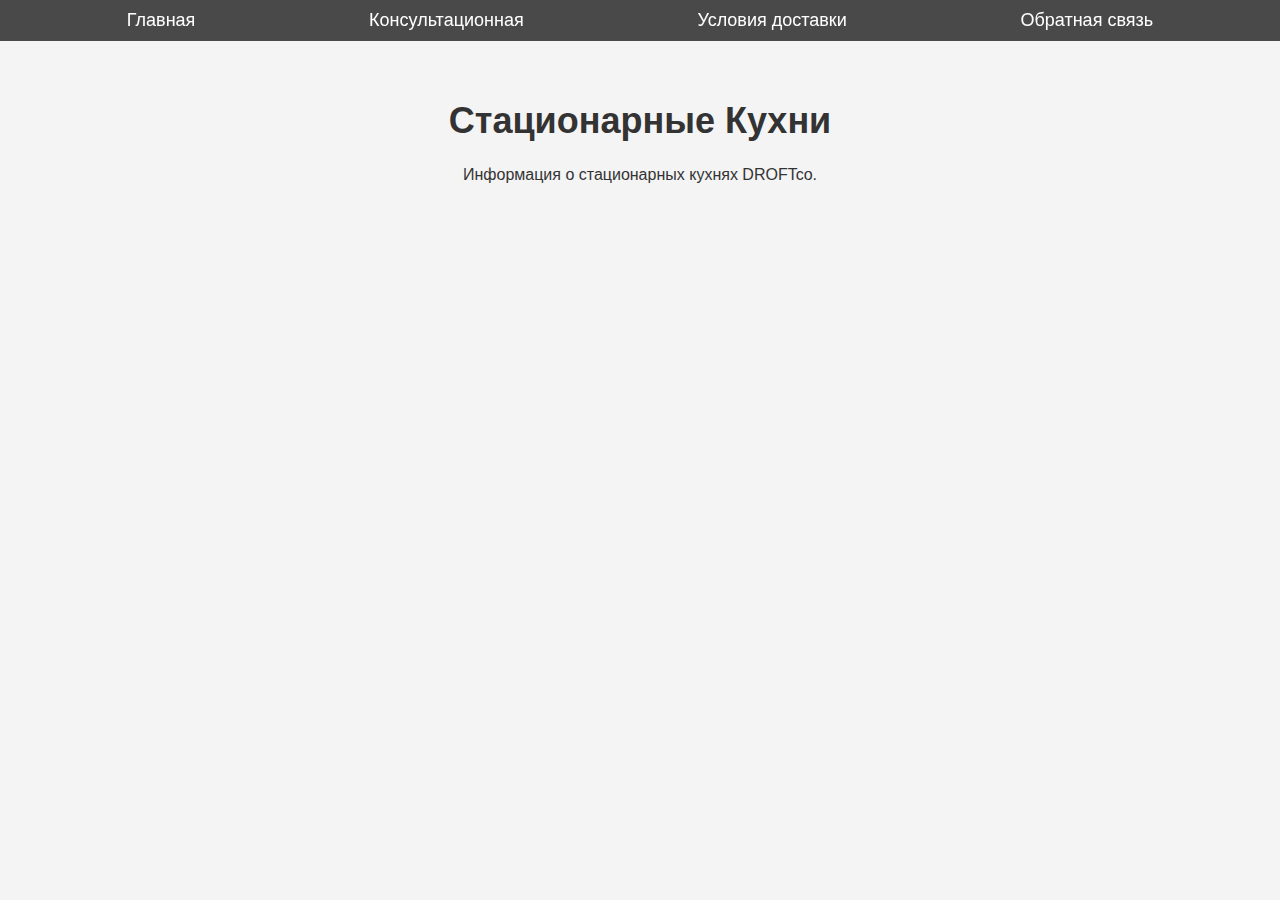
<file: stationary-kitchen.html>
<script type="text/javascript">
        var gk_isXlsx = false;
        var gk_xlsxFileLookup = {};
        var gk_fileData = {};
        function filledCell(cell) {
          return cell !== '' && cell != null;
        }
        function loadFileData(filename) {
        if (gk_isXlsx && gk_xlsxFileLookup[filename]) {
            try {
                var workbook = XLSX.read(gk_fileData[filename], { type: 'base64' });
                var firstSheetName = workbook.SheetNames[0];
                var worksheet = workbook.Sheets[firstSheetName];

                // Convert sheet to JSON to filter blank rows
                var jsonData = XLSX.utils.sheet_to_json(worksheet, { header: 1, blankrows: false, defval: '' });
                // Filter out blank rows (rows where all cells are empty, null, or undefined)
                var filteredData = jsonData.filter(row => row.some(filledCell));

                // Heuristic to find the header row by ignoring rows with fewer filled cells than the next row
                var headerRowIndex = filteredData.findIndex((row, index) =>
                  row.filter(filledCell).length >= filteredData[index + 1]?.filter(filledCell).length
                );
                // Fallback
                if (headerRowIndex === -1 || headerRowIndex > 25) {
                  headerRowIndex = 0;
                }

                // Convert filtered JSON back to CSV
                var csv = XLSX.utils.aoa_to_sheet(filteredData.slice(headerRowIndex)); // Create a new sheet from filtered array of arrays
                csv = XLSX.utils.sheet_to_csv(csv, { header: 1 });
                return csv;
            } catch (e) {
                console.error(e);
                return "";
            }
        }
        return gk_fileData[filename] || "";
        }
        </script><script type="text/javascript">
        var gk_isXlsx = false;
        var gk_xlsxFileLookup = {};
        var gk_fileData = {};
        function filledCell(cell) {
          return cell !== '' && cell != null;
        }
        function loadFileData(filename) {
        if (gk_isXlsx && gk_xlsxFileLookup[filename]) {
            try {
                var workbook = XLSX.read(gk_fileData[filename], { type: 'base64' });
                var firstSheetName = workbook.SheetNames[0];
                var worksheet = workbook.Sheets[firstSheetName];

                // Convert sheet to JSON to filter blank rows
                var jsonData = XLSX.utils.sheet_to_json(worksheet, { header: 1, blankrows: false, defval: '' });
                // Filter out blank rows (rows where all cells are empty, null, or undefined)
                var filteredData = jsonData.filter(row => row.some(filledCell));

                // Heuristic to find the header row by ignoring rows with fewer filled cells than the next row
                var headerRowIndex = filteredData.findIndex((row, index) =>
                  row.filter(filledCell).length >= filteredData[index + 1]?.filter(filledCell).length
                );
                // Fallback
                if (headerRowIndex === -1 || headerRowIndex > 25) {
                  headerRowIndex = 0;
                }

                // Convert filtered JSON back to CSV
                var csv = XLSX.utils.aoa_to_sheet(filteredData.slice(headerRowIndex)); // Create a new sheet from filtered array of arrays
                csv = XLSX.utils.sheet_to_csv(csv, { header: 1 });
                return csv;
            } catch (e) {
                console.error(e);
                return "";
            }
        }
        return gk_fileData[filename] || "";
        }
        </script><!DOCTYPE html>
<html lang="ru">
<head>
    <meta charset="UTF-8">
    <meta name="viewport" content="width=device-width, initial-scale=1.0">
    <title>DROFTco БЫТОВКИ - Стационарные Кухни</title>
    <link rel="stylesheet" href="css/css_styles.css">
</head>
<body>
    <nav class="navbar">
        <ul>
            <li><a href="index.html">Главная</a></li>
            <li><a href="consulting.html">Консультационная</a></li>
            <li><a href="delivery.html">Условия доставки</a></li>
            <li><a href="feedback.html">Обратная связь</a></li>
        </ul>
    </nav>
    <section class="content">
        <h1>Стационарные Кухни</h1>
        <p>Информация о стационарных кухнях DROFTco.</p>
    </section>
</body>
</html>
</file>
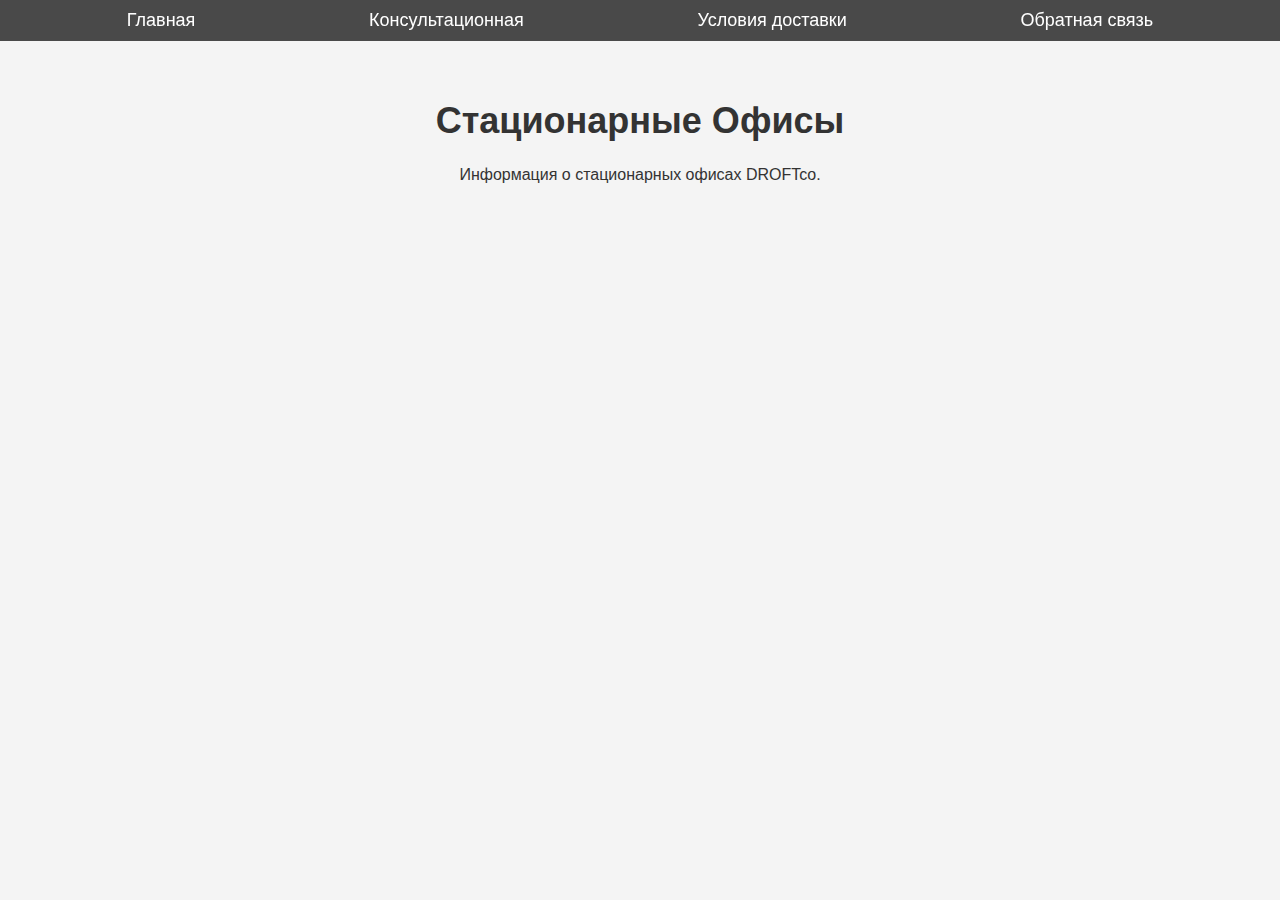
<file: stationary-office.html>
<script type="text/javascript">
        var gk_isXlsx = false;
        var gk_xlsxFileLookup = {};
        var gk_fileData = {};
        function filledCell(cell) {
          return cell !== '' && cell != null;
        }
        function loadFileData(filename) {
        if (gk_isXlsx && gk_xlsxFileLookup[filename]) {
            try {
                var workbook = XLSX.read(gk_fileData[filename], { type: 'base64' });
                var firstSheetName = workbook.SheetNames[0];
                var worksheet = workbook.Sheets[firstSheetName];

                // Convert sheet to JSON to filter blank rows
                var jsonData = XLSX.utils.sheet_to_json(worksheet, { header: 1, blankrows: false, defval: '' });
                // Filter out blank rows (rows where all cells are empty, null, or undefined)
                var filteredData = jsonData.filter(row => row.some(filledCell));

                // Heuristic to find the header row by ignoring rows with fewer filled cells than the next row
                var headerRowIndex = filteredData.findIndex((row, index) =>
                  row.filter(filledCell).length >= filteredData[index + 1]?.filter(filledCell).length
                );
                // Fallback
                if (headerRowIndex === -1 || headerRowIndex > 25) {
                  headerRowIndex = 0;
                }

                // Convert filtered JSON back to CSV
                var csv = XLSX.utils.aoa_to_sheet(filteredData.slice(headerRowIndex)); // Create a new sheet from filtered array of arrays
                csv = XLSX.utils.sheet_to_csv(csv, { header: 1 });
                return csv;
            } catch (e) {
                console.error(e);
                return "";
            }
        }
        return gk_fileData[filename] || "";
        }
        </script><script type="text/javascript">
        var gk_isXlsx = false;
        var gk_xlsxFileLookup = {};
        var gk_fileData = {};
        function filledCell(cell) {
          return cell !== '' && cell != null;
        }
        function loadFileData(filename) {
        if (gk_isXlsx && gk_xlsxFileLookup[filename]) {
            try {
                var workbook = XLSX.read(gk_fileData[filename], { type: 'base64' });
                var firstSheetName = workbook.SheetNames[0];
                var worksheet = workbook.Sheets[firstSheetName];

                // Convert sheet to JSON to filter blank rows
                var jsonData = XLSX.utils.sheet_to_json(worksheet, { header: 1, blankrows: false, defval: '' });
                // Filter out blank rows (rows where all cells are empty, null, or undefined)
                var filteredData = jsonData.filter(row => row.some(filledCell));

                // Heuristic to find the header row by ignoring rows with fewer filled cells than the next row
                var headerRowIndex = filteredData.findIndex((row, index) =>
                  row.filter(filledCell).length >= filteredData[index + 1]?.filter(filledCell).length
                );
                // Fallback
                if (headerRowIndex === -1 || headerRowIndex > 25) {
                  headerRowIndex = 0;
                }

                // Convert filtered JSON back to CSV
                var csv = XLSX.utils.aoa_to_sheet(filteredData.slice(headerRowIndex)); // Create a new sheet from filtered array of arrays
                csv = XLSX.utils.sheet_to_csv(csv, { header: 1 });
                return csv;
            } catch (e) {
                console.error(e);
                return "";
            }
        }
        return gk_fileData[filename] || "";
        }
        </script><!DOCTYPE html>
<html lang="ru">
<head>
    <meta charset="UTF-8">
    <meta name="viewport" content="width=device-width, initial-scale=1.0">
    <title>DROFTco БЫТОВКИ - Стационарные Офисы</title>
    <link rel="stylesheet" href="css/css_styles.css">
</head>
<body>
    <nav class="navbar">
        <ul>
            <li><a href="index.html">Главная</a></li>
            <li><a href="consulting.html">Консультационная</a></li>
            <li><a href="delivery.html">Условия доставки</a></li>
            <li><a href="feedback.html">Обратная связь</a></li>
        </ul>
    </nav>
    <section class="content">
        <h1>Стационарные Офисы</h1>
        <p>Информация о стационарных офисах DROFTco.</p>
    </section>
</body>
</html>
</file>
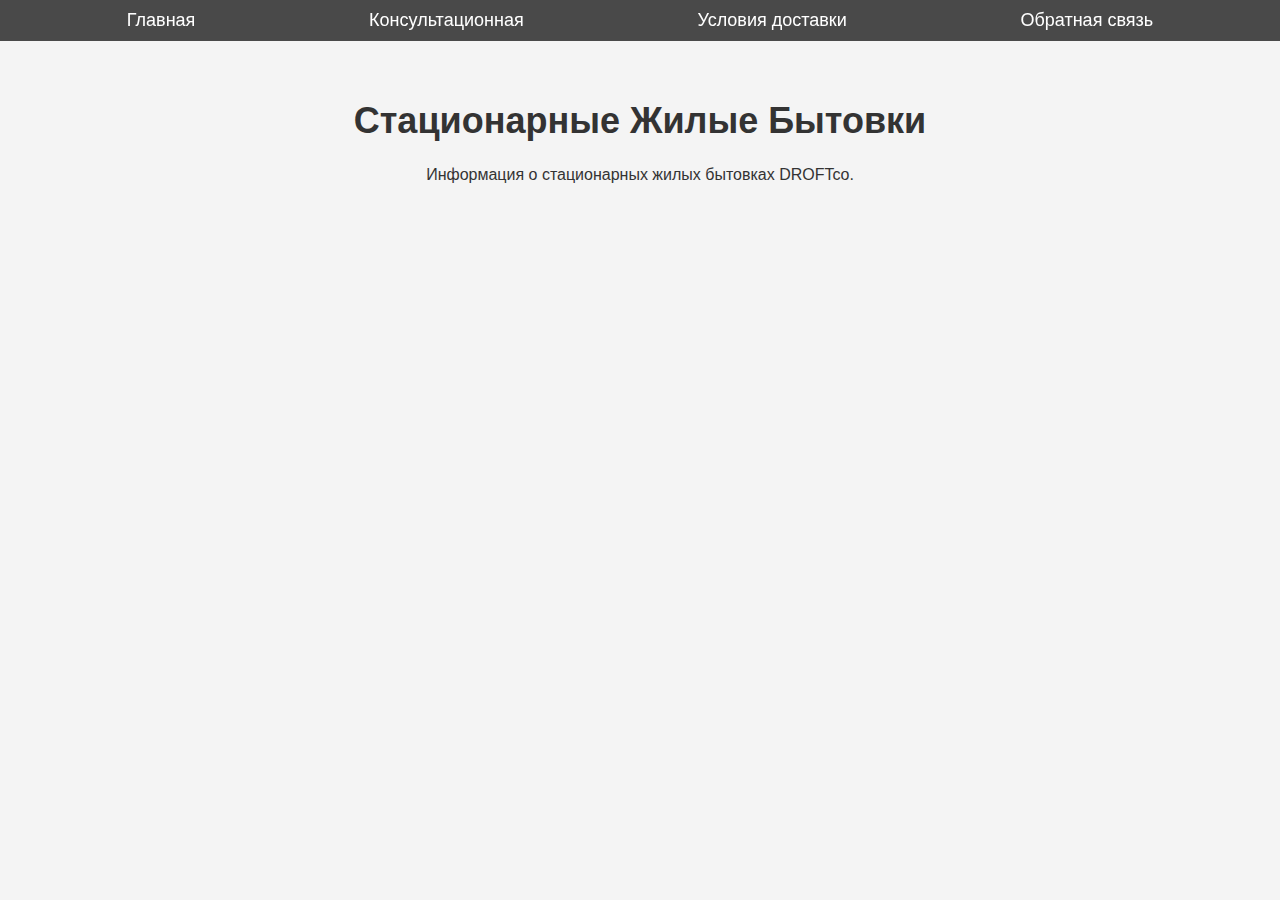
<file: stationary-residential.html>
<script type="text/javascript">
        var gk_isXlsx = false;
        var gk_xlsxFileLookup = {};
        var gk_fileData = {};
        function filledCell(cell) {
          return cell !== '' && cell != null;
        }
        function loadFileData(filename) {
        if (gk_isXlsx && gk_xlsxFileLookup[filename]) {
            try {
                var workbook = XLSX.read(gk_fileData[filename], { type: 'base64' });
                var firstSheetName = workbook.SheetNames[0];
                var worksheet = workbook.Sheets[firstSheetName];

                // Convert sheet to JSON to filter blank rows
                var jsonData = XLSX.utils.sheet_to_json(worksheet, { header: 1, blankrows: false, defval: '' });
                // Filter out blank rows (rows where all cells are empty, null, or undefined)
                var filteredData = jsonData.filter(row => row.some(filledCell));

                // Heuristic to find the header row by ignoring rows with fewer filled cells than the next row
                var headerRowIndex = filteredData.findIndex((row, index) =>
                  row.filter(filledCell).length >= filteredData[index + 1]?.filter(filledCell).length
                );
                // Fallback
                if (headerRowIndex === -1 || headerRowIndex > 25) {
                  headerRowIndex = 0;
                }

                // Convert filtered JSON back to CSV
                var csv = XLSX.utils.aoa_to_sheet(filteredData.slice(headerRowIndex)); // Create a new sheet from filtered array of arrays
                csv = XLSX.utils.sheet_to_csv(csv, { header: 1 });
                return csv;
            } catch (e) {
                console.error(e);
                return "";
            }
        }
        return gk_fileData[filename] || "";
        }
        </script><script type="text/javascript">
        var gk_isXlsx = false;
        var gk_xlsxFileLookup = {};
        var gk_fileData = {};
        function filledCell(cell) {
          return cell !== '' && cell != null;
        }
        function loadFileData(filename) {
        if (gk_isXlsx && gk_xlsxFileLookup[filename]) {
            try {
                var workbook = XLSX.read(gk_fileData[filename], { type: 'base64' });
                var firstSheetName = workbook.SheetNames[0];
                var worksheet = workbook.Sheets[firstSheetName];

                // Convert sheet to JSON to filter blank rows
                var jsonData = XLSX.utils.sheet_to_json(worksheet, { header: 1, blankrows: false, defval: '' });
                // Filter out blank rows (rows where all cells are empty, null, or undefined)
                var filteredData = jsonData.filter(row => row.some(filledCell));

                // Heuristic to find the header row by ignoring rows with fewer filled cells than the next row
                var headerRowIndex = filteredData.findIndex((row, index) =>
                  row.filter(filledCell).length >= filteredData[index + 1]?.filter(filledCell).length
                );
                // Fallback
                if (headerRowIndex === -1 || headerRowIndex > 25) {
                  headerRowIndex = 0;
                }

                // Convert filtered JSON back to CSV
                var csv = XLSX.utils.aoa_to_sheet(filteredData.slice(headerRowIndex)); // Create a new sheet from filtered array of arrays
                csv = XLSX.utils.sheet_to_csv(csv, { header: 1 });
                return csv;
            } catch (e) {
                console.error(e);
                return "";
            }
        }
        return gk_fileData[filename] || "";
        }
        </script><!DOCTYPE html>
<html lang="ru">
<head>
    <meta charset="UTF-8">
    <meta name="viewport" content="width=device-width, initial-scale=1.0">
    <title>DROFTco БЫТОВКИ - Стационарные Жилые Бытовки</title>
    <link rel="stylesheet" href="css/css_styles.css">
</head>
<body>
    <nav class="navbar">
        <ul>
            <li><a href="index.html">Главная</a></li>
            <li><a href="consulting.html">Консультационная</a></li>
            <li><a href="delivery.html">Условия доставки</a></li>
            <li><a href="feedback.html">Обратная связь</a></li>
        </ul>
    </nav>
    <section class="content">
        <h1>Стационарные Жилые Бытовки</h1>
        <p>Информация о стационарных жилых бытовках DROFTco.</p>
    </section>
</body>
</html>
</file>
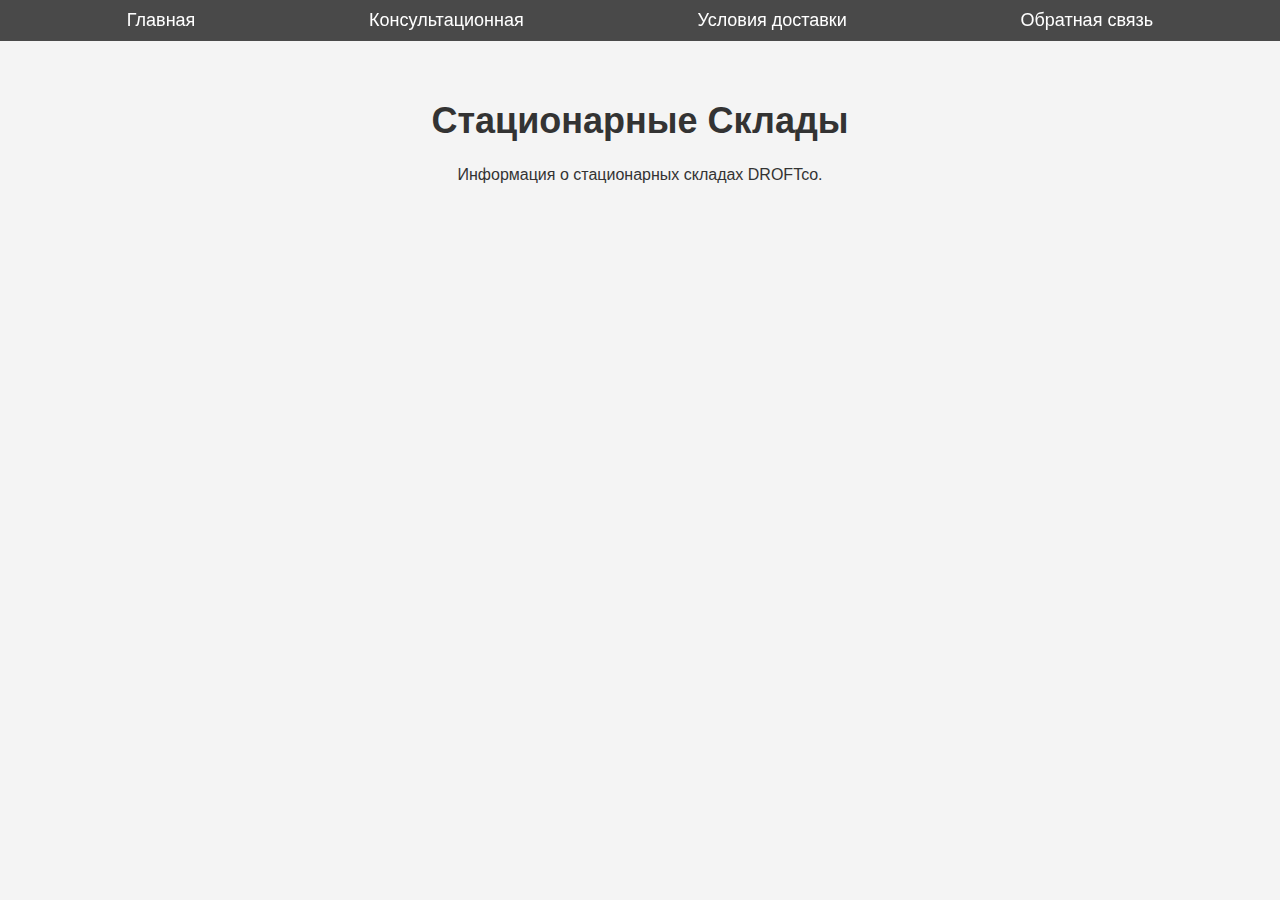
<file: stationary-storage.html>
<script type="text/javascript">
        var gk_isXlsx = false;
        var gk_xlsxFileLookup = {};
        var gk_fileData = {};
        function filledCell(cell) {
          return cell !== '' && cell != null;
        }
        function loadFileData(filename) {
        if (gk_isXlsx && gk_xlsxFileLookup[filename]) {
            try {
                var workbook = XLSX.read(gk_fileData[filename], { type: 'base64' });
                var firstSheetName = workbook.SheetNames[0];
                var worksheet = workbook.Sheets[firstSheetName];

                // Convert sheet to JSON to filter blank rows
                var jsonData = XLSX.utils.sheet_to_json(worksheet, { header: 1, blankrows: false, defval: '' });
                // Filter out blank rows (rows where all cells are empty, null, or undefined)
                var filteredData = jsonData.filter(row => row.some(filledCell));

                // Heuristic to find the header row by ignoring rows with fewer filled cells than the next row
                var headerRowIndex = filteredData.findIndex((row, index) =>
                  row.filter(filledCell).length >= filteredData[index + 1]?.filter(filledCell).length
                );
                // Fallback
                if (headerRowIndex === -1 || headerRowIndex > 25) {
                  headerRowIndex = 0;
                }

                // Convert filtered JSON back to CSV
                var csv = XLSX.utils.aoa_to_sheet(filteredData.slice(headerRowIndex)); // Create a new sheet from filtered array of arrays
                csv = XLSX.utils.sheet_to_csv(csv, { header: 1 });
                return csv;
            } catch (e) {
                console.error(e);
                return "";
            }
        }
        return gk_fileData[filename] || "";
        }
        </script><script type="text/javascript">
        var gk_isXlsx = false;
        var gk_xlsxFileLookup = {};
        var gk_fileData = {};
        function filledCell(cell) {
          return cell !== '' && cell != null;
        }
        function loadFileData(filename) {
        if (gk_isXlsx && gk_xlsxFileLookup[filename]) {
            try {
                var workbook = XLSX.read(gk_fileData[filename], { type: 'base64' });
                var firstSheetName = workbook.SheetNames[0];
                var worksheet = workbook.Sheets[firstSheetName];

                // Convert sheet to JSON to filter blank rows
                var jsonData = XLSX.utils.sheet_to_json(worksheet, { header: 1, blankrows: false, defval: '' });
                // Filter out blank rows (rows where all cells are empty, null, or undefined)
                var filteredData = jsonData.filter(row => row.some(filledCell));

                // Heuristic to find the header row by ignoring rows with fewer filled cells than the next row
                var headerRowIndex = filteredData.findIndex((row, index) =>
                  row.filter(filledCell).length >= filteredData[index + 1]?.filter(filledCell).length
                );
                // Fallback
                if (headerRowIndex === -1 || headerRowIndex > 25) {
                  headerRowIndex = 0;
                }

                // Convert filtered JSON back to CSV
                var csv = XLSX.utils.aoa_to_sheet(filteredData.slice(headerRowIndex)); // Create a new sheet from filtered array of arrays
                csv = XLSX.utils.sheet_to_csv(csv, { header: 1 });
                return csv;
            } catch (e) {
                console.error(e);
                return "";
            }
        }
        return gk_fileData[filename] || "";
        }
        </script><!DOCTYPE html>
<html lang="ru">
<head>
    <meta charset="UTF-8">
    <meta name="viewport" content="width=device-width, initial-scale=1.0">
    <title>DROFTco БЫТОВКИ - Стационарные Склады</title>
    <link rel="stylesheet" href="css/css_styles.css">
</head>
<body>
    <nav class="navbar">
        <ul>
            <li><a href="index.html">Главная</a></li>
            <li><a href="consulting.html">Консультационная</a></li>
            <li><a href="delivery.html">Условия доставки</a></li>
            <li><a href="feedback.html">Обратная связь</a></li>
        </ul>
    </nav>
    <section class="content">
        <h1>Стационарные Склады</h1>
        <p>Информация о стационарных складах DROFTco.</p>
    </section>
</body>
</html>
</file>
<file: css/css_styles.css>
/* Общие стили для всего сайта DROFTco */
body {
    margin: 0;
    font-family: Arial, sans-serif;
    background-color: #f4f4f4;
    color: #333;
}

/* Стили навбара */
.navbar {
    background-color: rgba(0, 0, 0, 0.7);
    padding: 10px 0;
    position: fixed;
    width: 100%;
    top: 0;
    z-index: 1000;
    box-sizing: border-box;
}
.navbar ul {
    list-style: none;
    margin: 0;
    padding: 0;
    display: flex;
    justify-content: space-around;
    max-width: 1200px;
    margin: 0 auto;
}
.navbar a {
    color: #fff;
    text-decoration: none;
    font-size: 18px;
    padding: 10px 20px;
    transition: color 0.3s ease;
}
.navbar a:hover {
    color: #ddd;
}

/* Стили для mainpage.html */
.button-container {
    display: flex;
    justify-content: center;
    align-items: center;
    height: 60vh;
    gap: 10px;
    margin-top: 30px;
}
.big-button {
    position: relative;
    background-color: #d3d3d3;
    padding: 20px 40px;
    font-size: 24px;
    font-weight: bold;
    text-align: center;
    cursor: pointer;
    transition: background-color 0.3s ease;
    flex: 1;
    max-width: 300px;
    border-radius: 10px;
}
.big-button:hover {
    background-color: #b0b0b0;
}
.dropdown-menu {
    display: none;
    position: absolute;
    top: 100%;
    left: 50%;
    transform: translateX(-50%);
    background-color: #fff;
    box-shadow: 0 4px 8px rgba(0, 0, 0, 0.2);
    padding: 20px;
    border-radius: 10px;
    z-index: 100;
    width: 360px;
    transition: max-height 0.3s ease, opacity 0.3s ease;
    max-height: 0;
    opacity: 0;
    overflow: hidden;
}
.big-button:hover .dropdown-menu {
    display: block;
    max-height: 400px;
    opacity: 1;
}
.dropdown-grid {
    display: grid;
    grid-template-columns: repeat(2, 1fr);
    gap: 15px;
    padding: 0;
}
.dropdown-item {
    display: flex;
    align-items: center;
    background-color: #f9f9f9;
    padding: 15px;
    border-radius: 5px;
    text-decoration: none;
    color: #333;
    font-size: 18px;
    transition: background-color 0.3s ease;
}
.dropdown-item:hover {
    background-color: #e0e0e0;
}
.dropdown-item img {
    width: 40px;
    height: 40px;
    margin-left: 15px;
    order: 1;
}
.dropdown-item span {
    flex: 1;
}
.dropdown-grid a:nth-child(2n) img {
    margin-left: 0;
    margin-right: 15px;
    order: 0;
}

/* Стили для контента (все страницы) */
.content {
    padding: 20px;
    text-align: center;
    max-width: 1200px;
    margin: 80px auto 0; /* 80px учитывает навбар */
}
h1 {
    font-size: 36px;
    margin-top: 0;
}
</file>
